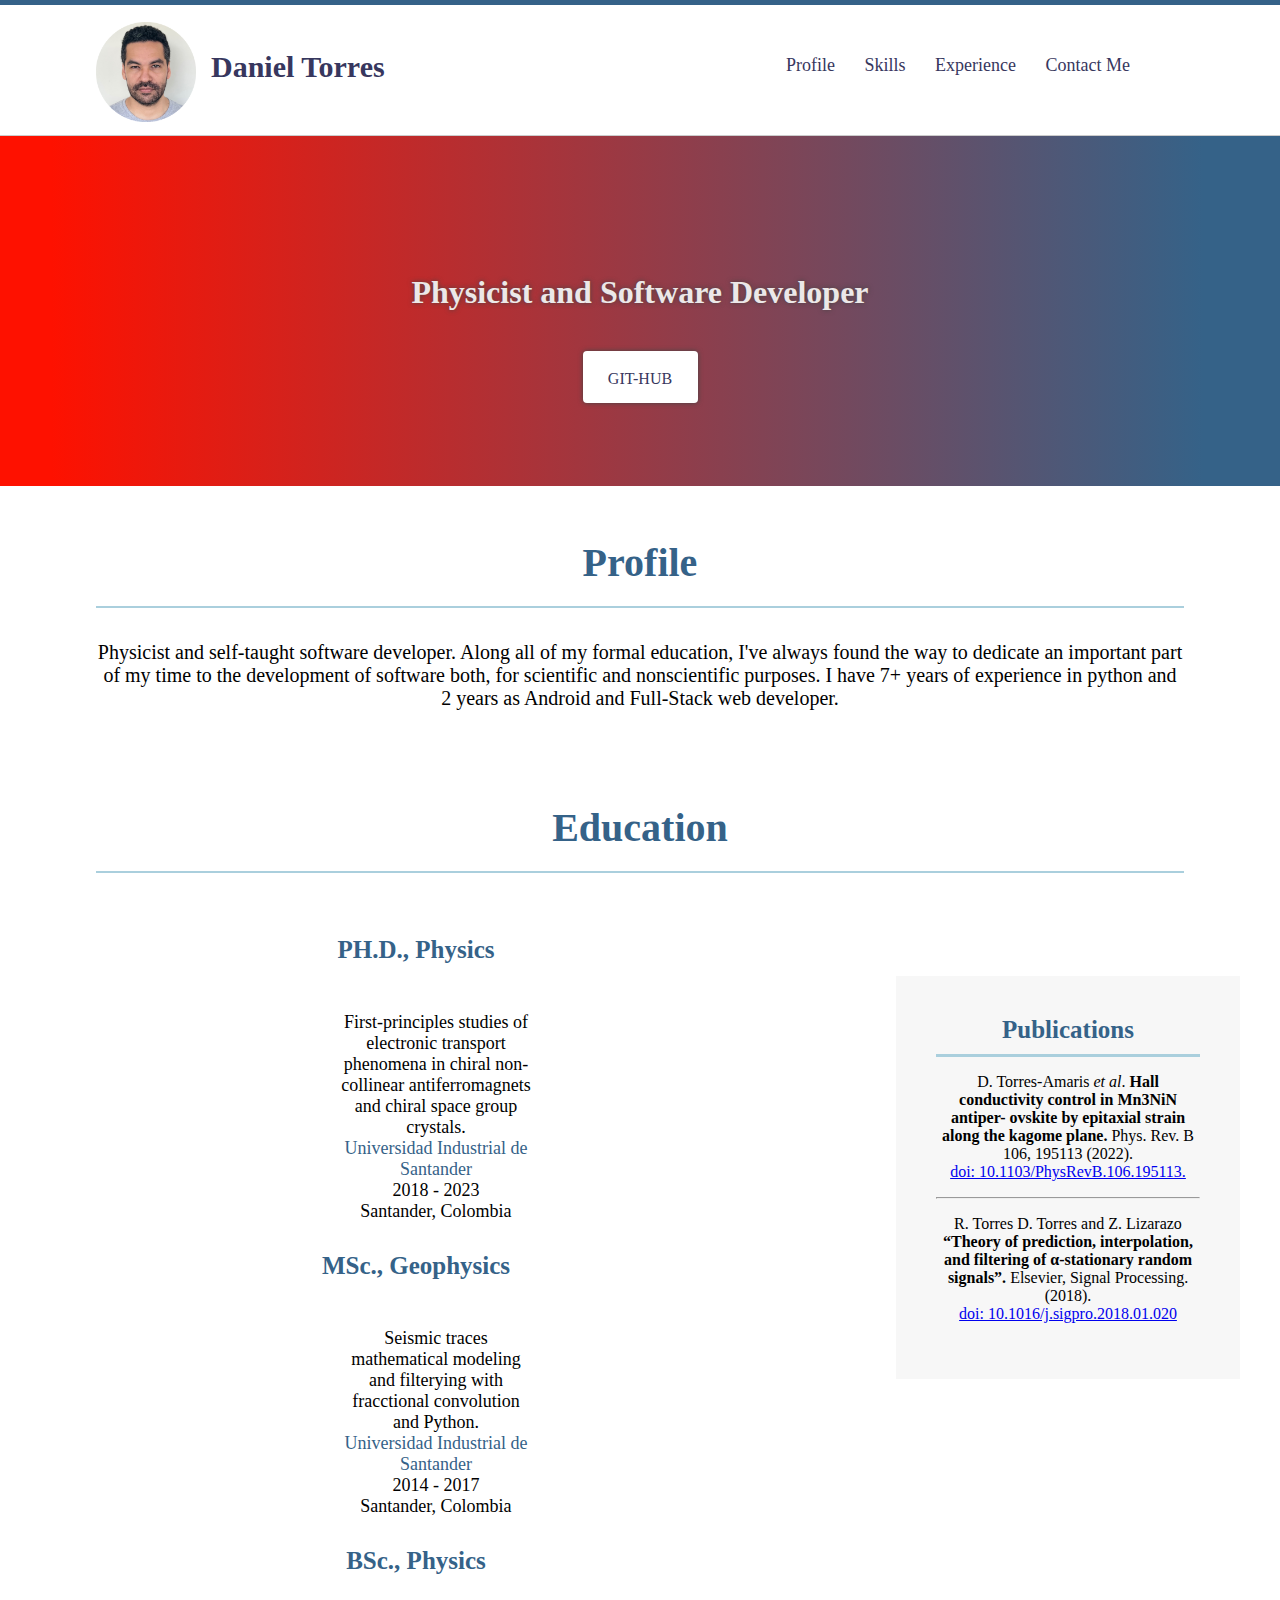
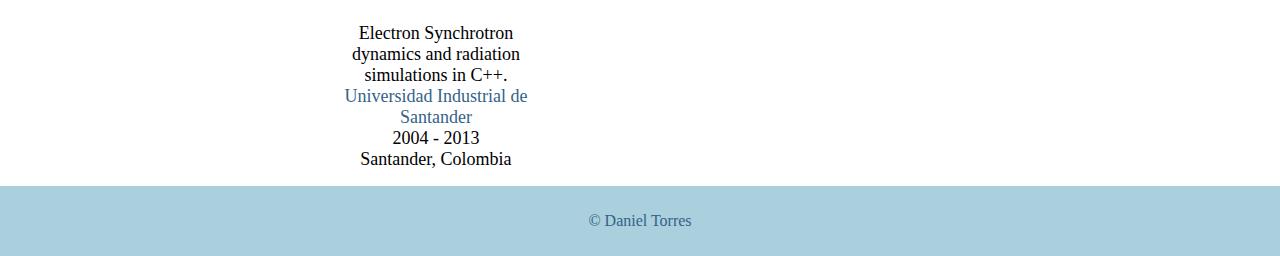
<file: index.html>
<!DOCTYPE html>
<html>
    <head>
        <meta charset="utf-8"/>
        <title>Daniel Torres</title>
        <link rel="stylesheet" type="text/css" href="assets/css/styles.css"/>

    </head>

    <body>
        <header id="header">
            <div class="center">
                <div id="photo">
                    <img src="assets/images/photo2.png" class="cv-photo" alt="Photo"/>
                    <span id="name">
                        <strong>Daniel Torres</strong>
                    </span>
                </div>

                <nav id="menu">
                    <ul>
                        <li>
                            <a href="index.html">Profile</a>
                        </li>
                        <li>
                            <a href="skills.html">Skills</a>
                        </li>
                        <li>
                            <a href="experience.html">Experience</a>
                        </li>
                        <li>
                            <a href="contactMe.html">Contact Me</a>
                        </li>
                    </ul>
                </nav>
                <!--LIMPIAR FLOTADOS-->
                <div class="clearfix"></div>
            </div>    
        </header>

        <div id="slider" class="slider-big">
            <h1>Physicist and Software Developer</h1>
            <a href="https://github.com/noncollinear" class="btn-white">Git-Hub</a>
        </div>

        <div class="center">
            <section id="content">
                <h2 class="subheader">Profile</h2>
                <p id="profile" class="profile">Physicist and self-taught software developer. Along all of my formal education, I've always found the way to dedicate an important part of my time to the development of software both, for scientific and nonscientific purposes. I have 7+ years of experience in python and 2 years as Android and Full-Stack web developer.</p>
            </section>
        </div>

        <div class="clearfix"></div>

        <div id="articles">
           
            <article class="article-item">
                <div class="center">
                    <h2 class="subheader">Education</h2>
                </div>
                <section id="education">
                <div id="nametitle">
                    <h3 class="title">PH.D., Physics</h3>
                    <ul class="li-edu list1">
                        <li>
                            First-principles studies of electronic transport phenomena in chiral non-collinear antiferromagnets and chiral space group crystals.
                        </li>
                        <li><a href="https://uis.edu.co/es/">Universidad Industrial de Santander</a></li> 
                        <li>2018 - 2023 </li>
                        <li>Santander, Colombia</li>
                    </ul>          
                </div>
    
                <div id="nametitle">
                    <h3 class="title">MSc., Geophysics</h3>
                    <ul class="li-edu list2">
                        <li>Seismic traces mathematical modeling and filterying with fracctional convolution and Python.</li>
                        <li><a href="https://uis.edu.co/es/">Universidad Industrial de Santander</a></li> 
                        <li>2014 - 2017 </li>
                        <li>Santander, Colombia</li>
                    </ul>          
                </div>
    
                <div id="nametitle">
                    <h3 class="title">BSc., Physics</h3>
                    <ul class="li-edu list2">
                        <li>Electron Synchrotron dynamics and radiation simulations in C++.</li>
                        <li><a href="https://uis.edu.co/es/">Universidad Industrial de Santander</a></li> 
                        <li>2004 - 2013</li>
                        <li>Santander, Colombia</li>
                    </ul>          
                </div>
            </article>
        </div>  
        </section>  
            

            <aside id="sidebar">
                <div id="nav-blog" class="sidebar-item">
                    <h3>Publications</h3>
                    <p id="cita">D. Torres-Amaris <i>et al</i>.  <strong>Hall conductivity control in Mn3NiN antiper- ovskite by epitaxial strain along the kagome plane.</strong>  Phys. Rev. B 106, 195113 (2022). 
                    <br>
                    <a href="https://doi.org/10.1103/PhysRevB.106.195113">doi: 10.1103/PhysRevB.106.195113.</a></p>

                    <hr>
                  
                    <p id="cita">R. Torres D. Torres and Z. Lizarazo <strong>“Theory of prediction, interpolation, and filtering of α-stationary random signals”.</strong> Elsevier, Signal Processing. (2018).
                    <br>
                    <a href="https://doi.org/10.1016/j.sigpro.2018.01.020">doi: 10.1016/j.sigpro.2018.01.020</a></p> 

                </div>
            </aside>

            

            <div class="clearfix"></div>
        </div>

        <footer id="footer">
            <divc class="center">
                <p>
                    &copy; Daniel Torres
                </p>
            </divc>
        </footer>

    </body>
</html>
</file>
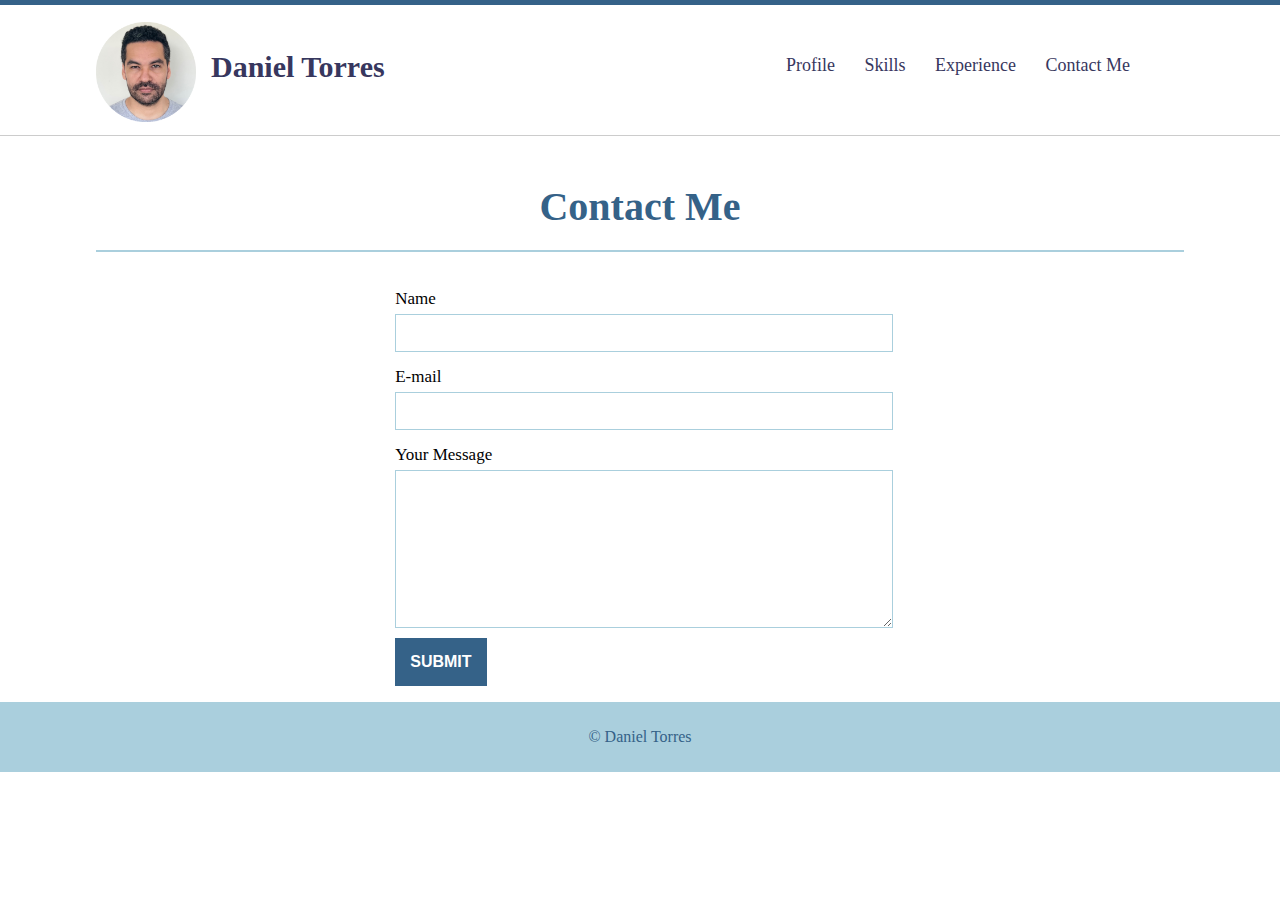
<file: contactMe.html>
<!DOCTYPE html>
<html>
    <head>
        <meta charset="utf-8"/>
        <title>Daniel Torres</title>
        <link rel="stylesheet" type="text/css" href="assets/css/styles.css"/>

    </head>

    <body>
        <header id="header">
            <div class="center">
                <div id="photo">
                    <img src="assets/images/photo2.png" class="cv-photo" alt="Photo"/>
                    <span id="name">
                        <strong>Daniel Torres</strong>
                    </span>
                </div>

                <nav id="menu">
                    <ul>
                        <li>
                            <a href="index.html">Profile</a>
                        </li>
                        <li>
                            <a href="skills.html">Skills</a>
                        </li>
                        <li>
                            <a href="experience.html">Experience</a>
                        </li>
                        <li>
                            <a href="contactMe.html">Contact Me</a>
                        </li>
                    </ul>
                </nav>
                <!--LIMPIAR FLOTADOS-->
                <div class="clearfix"></div>
            </div>    
        </header>

        <div class="center">
            <section id="content">
                <h1 class="subheader">Contact Me</h1>

                <form class="mid-form">
                    <div class="form-group">
                        <label for="name">Name</label>
                        <input type="text" name="name"/>
                    </div>

                    <div class="form-group">
                        <label for="email">E-mail</label>
                        <input type="text" name="email"/>
                    </div>

                    <div class="form-group">
                        <label for="message">Your Message</label>
                        <textarea name="message"></textarea>
                    </div>

                    <div class="clearfix"></div>

                    <input type="submit" value="submit" class="btn btn-success"/>
                </form>

            </section>

           <!--
            <aside id="sidebar">
                <div id="nav-blog" class="sidebar-item">
                    <h3>Contact me</h3>
                    <ul class="icon">
                        <li>
                            <span><img src="assets/images/mundo.png" alt="Photo"/> <a href="http://www.lepragmatique.com/" id="datacontact">Lepragmatique.com</a></span> 
                        </li>
                        <li>
                            <span><img src="assets/images/email.png" alt="Photo"/> <p id="datacontact">torresdd@gmail.com</p></span> 
                        </li>

                    </ul>
                </div>
            </aside>
           --> 

            <div class="clearfix"></div>
        </div>

        <footer id="footer">
            <divc class="center">
                <p>
                    &copy; Daniel Torres
                </p>
            </divc>
        </footer>

    </body>
</html>
</file>
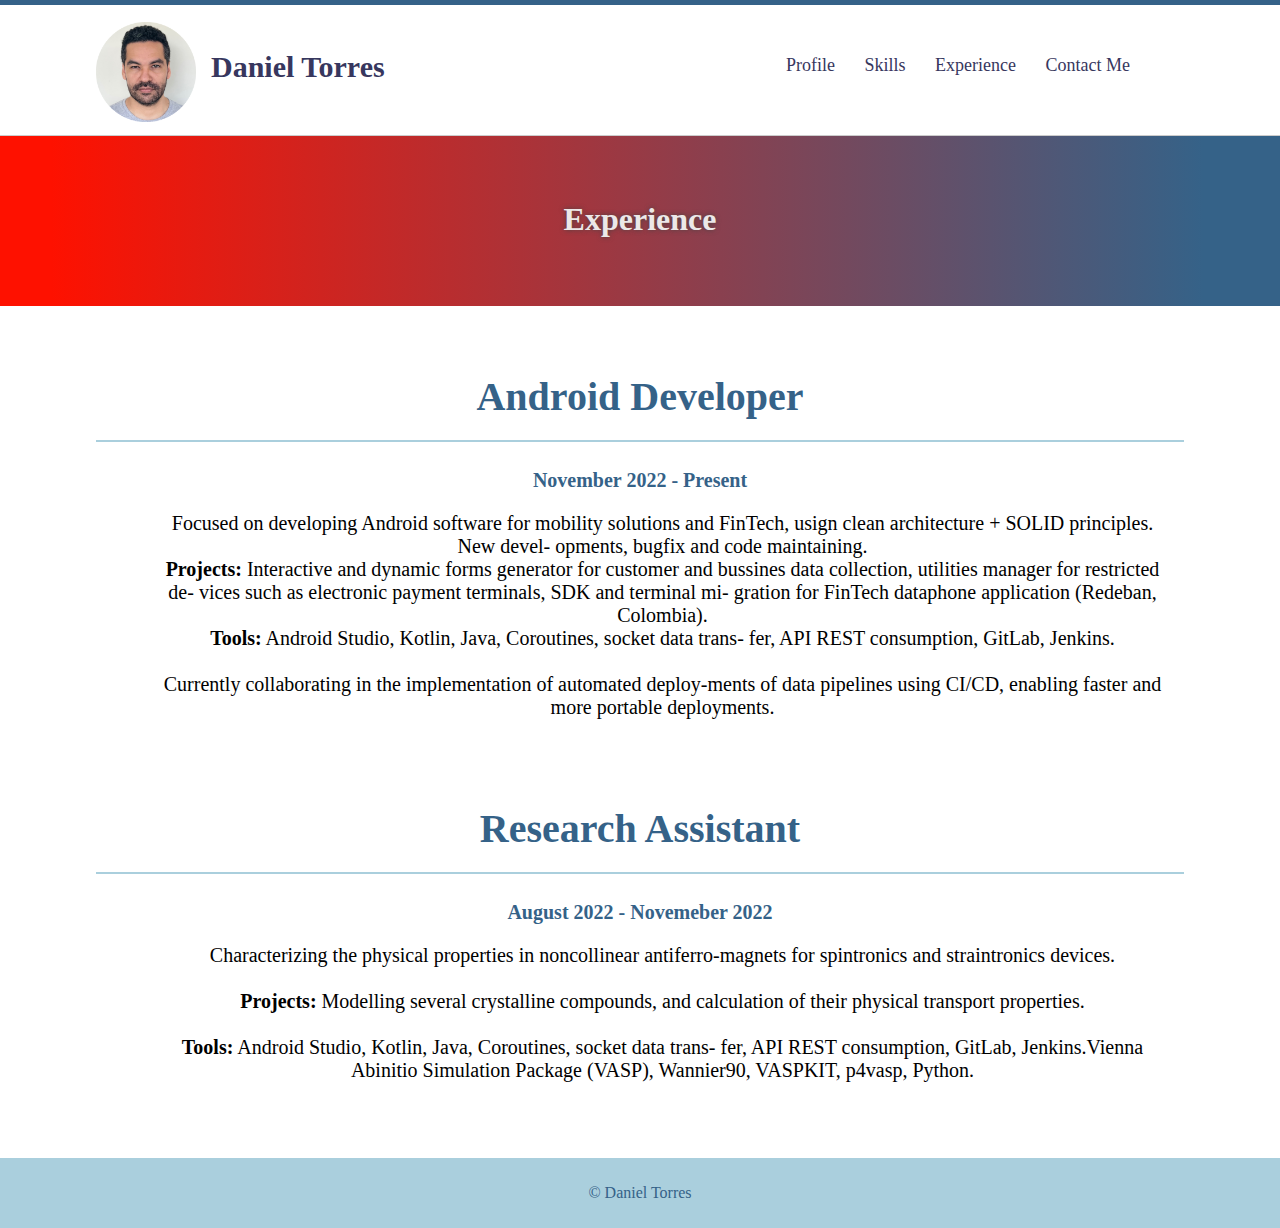
<file: experience.html>
<!DOCTYPE html>
<html>
    <head>
        <meta charset="utf-8"/>
        <title>Daniel Torres</title>
        <link rel="stylesheet" type="text/css" href="assets/css/styles.css"/>

    </head>

    <body>
        <header id="header">
            <div class="center">
                <div id="photo">
                    <img src="assets/images/photo2.png" class="cv-photo" alt="Photo"/>
                    <span id="name">
                        <strong>Daniel Torres</strong>
                    </span>
                </div>

                <nav id="menu">
                    <ul>
                        <li>
                            <a href="index.html">Profile</a>
                        </li>
                        <li>
                            <a href="skills.html">Skills</a>
                        </li>
                        <li>
                            <a href="experience.html">Experience</a>
                        </li>
                        <li>
                            <a href="contactMe.html">Contact Me</a>
                        </li>
                    </ul>
                </nav>
                <!--LIMPIAR FLOTADOS-->
                <div class="clearfix"></div>
            </div>    
        </header>

        <div id="slider" class="slider-small">
            <h1>Experience</h1>
        </div> 
        
        <div class="center">
            <section id="content">
                <!--LISTADO DE ARTICULOS-->
                <div id="articles">
                    <article class="article-item" id="article-template">
                        <h1 class="subheader">Android Developer</h1>
                        <span class="date">
                           <strong>November 2022 - Present</strong> 
                        </span>

                        <ul class="experience-li">
                            <li>
                            Focused on developing Android software for mobility solutions and FinTech, usign clean architecture + SOLID principles. New devel- opments, bugfix and code maintaining.
                            </li>
                            <li>
                            <strong>Projects:</strong> Interactive and dynamic forms generator for customer and bussines data collection, utilities manager for restricted de- vices such as electronic payment terminals, SDK and terminal mi- gration for FinTech dataphone application (Redeban, Colombia).
                            </li>
                            <li>
                            <strong>Tools:</strong> Android Studio, Kotlin, Java, Coroutines, socket data trans- fer, API REST consumption, GitLab, Jenkins.
                            </li>
                            <li>
                           Currently collaborating in the implementation of automated deploy-ments of data pipelines using CI/CD, enabling faster and more portable deployments.
                            </li>
                        </ul>

                        <article class="article-item" id="article-template">
                            <h1 class="subheader">Research Assistant</h1>
                            <span class="date">
                               <strong>August 2022 - Novemeber 2022</strong> 
                            </span>
    
                            <ul class="experience-li">
                                <li>
                                Characterizing the physical properties in noncollinear antiferro-magnets for spintronics and straintronics devices.
                                </li>
                                <li>
                                <strong>Projects:</strong> Modelling several crystalline compounds, and calculation of their physical transport properties.
                                </li>
                                <li>
                                <strong>Tools:</strong> Android Studio, Kotlin, Java, Coroutines, socket data trans- fer, API REST consumption, GitLab, Jenkins.Vienna Abinitio Simulation Package (VASP), Wannier90, VASPKIT, p4vasp, Python.
                                </li>
                            </ul>
                            
    

                        <div class="clearfix"></div>

                    </article>

                    <!--Añadir articulos via JS-->
                </div>
               
            </section>

            <div class="clearfix"></div>
        </div>

        <footer id="footer">
            <divc class="center">
                <p>
                    &copy; Daniel Torres
                </p>
            </divc>
        </footer>

    </body>
</html>
</file>
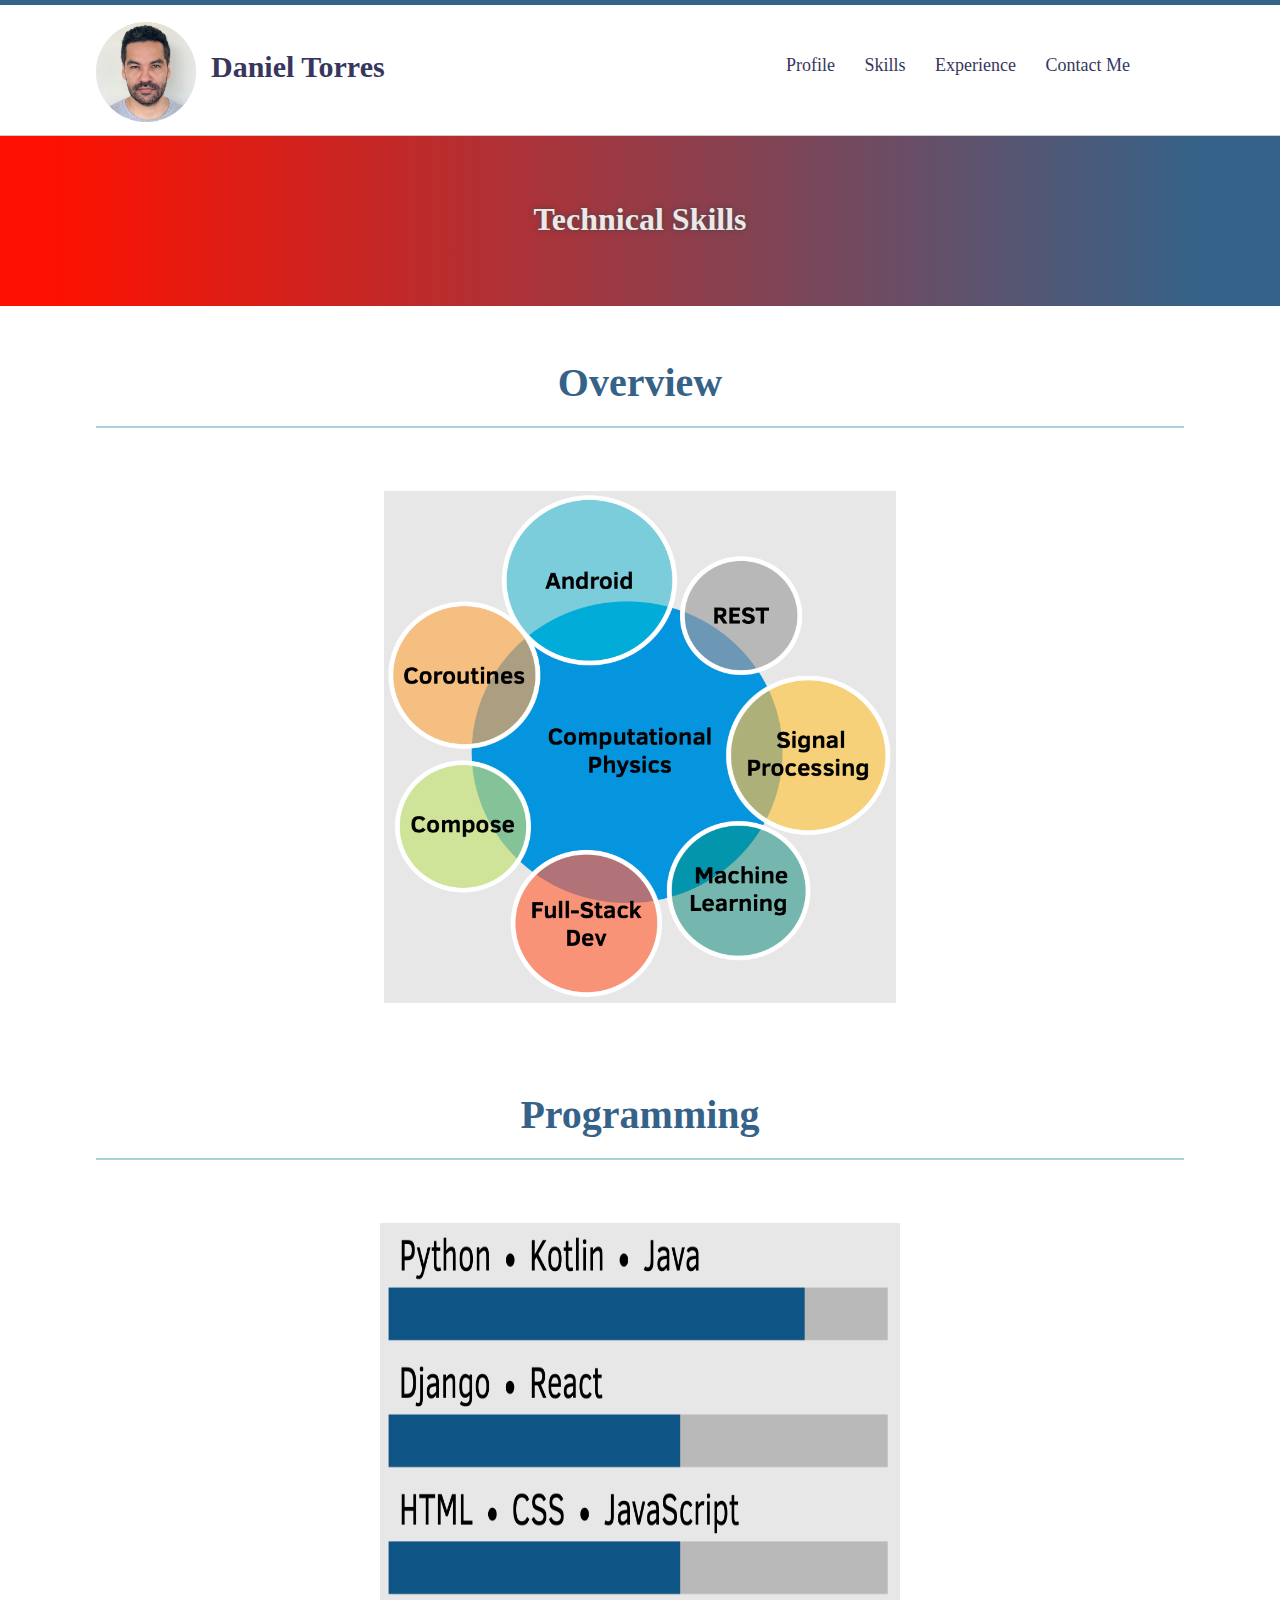
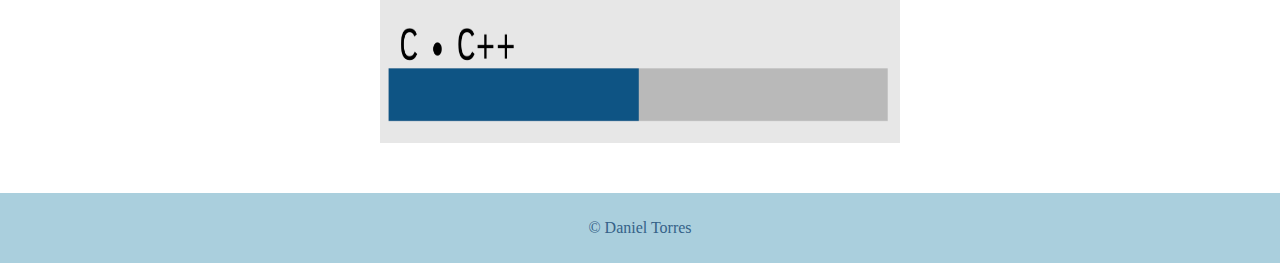
<file: skills.html>
<!DOCTYPE html>
<html>
    <head>
        <meta charset="utf-8"/>
        <title>Daniel Torres</title>
        <link rel="stylesheet" type="text/css" href="assets/css/styles.css"/>

    </head>

    <body>
        <header id="header">
            <div class="center">
                <div id="photo">
                    <img src="assets/images/photo2.png" class="cv-photo" alt="Photo"/>
                    <span id="name">
                        <strong>Daniel Torres</strong>
                    </span>
                </div>

                <nav id="menu">
                    <ul>
                        <li>
                            <a href="index.html">Profile</a>
                        </li>
                        <li>
                            <a href="skills.html">Skills</a>
                        </li>
                        <li>
                            <a href="experience.html">Experience</a>
                        </li>
                        <li>
                            <a href="contactMe.html">Contact Me</a>
                        </li>
                    </ul>
                </nav>
                <!--LIMPIAR FLOTADOS-->
                <div class="clearfix"></div>
            </div>    
        </header>

        <div id="slider" class="slider-small">
            <h1>Technical Skills</h1>
        </div> 
        
        <div class="center">
            <h2 class="subheader">Overview</h2>
        </div>
        <div class="image-wrap">
            <img src="assets/images/skills.png" alt="photo"/>
        </div>

        <div class="center">
            <h2 class="subheader">Programming</h2>
        </div>
        <div class="image-barra">
            <img src="assets/images/programming.png" alt="photo"/>
        </div>



        <footer id="footer">
            <divc class="center">
                <p>
                    &copy; Daniel Torres
                </p>
            </divc>
        </footer>
        
    </body>
</html>
</file>
<file: assets/css/styles.css>
body{
    text-align: center;    
    margin: 0px;
    padding: 0px;
    font-family: Cambria, Cochin, Georgia, Times, 'Times New Roman', serif;
    -webkit-font-smoothing: antialiased;
    -moz-font-smoothing: antialiased;
    -moz-osx-font-smoothing: antialiased;

}

#header{
    height: 130px;
    width: 100%;
    background: white;
    border-bottom: 1px solid #ccc;
    border-top: 5px solid #356288;
}

.center{
    width: 75%;
    margin: 0px auto;
}

.clearfix{
    clear: both;
    float: none;
}

#photo{
    width: 30%;
    font-size: 30px;
    float: left;
    margin-top: 35px;
}

#photo img{
    display: block;
    float: left;
    height: 100px;
    margin-top: -18px;
    margin-right: 5px;
}

#name{
    display: block;
    margin: 10px;
    float: left;
    color: #37375e;
}

#menu{
    width: 70%;
    float: right;
    font-size: 18px;
}

#menu ul{
    line-height: 85px;
    width: 60%;
    float: right;
}

#menu ul li{
    display: inline-block;
    list-style: none;
    height: 46px;
    margin-left: 15px;
    margin-right: 10px;
}

#menu ul a{
    text-decoration: none;
    color: #37375e;
    transition: 300ms all;
}

#menu ul a:hover{
    color: #356288;
  
}

#slider {
    width: 100%;
    height: 350px;
    /*line-height: 320px;*/
    color: rgb(236, 232, 232);
    text-shadow: 0px 0px 5px #444;
    background: rgb(254,17,0);
    background: linear-gradient(90deg, rgba(254,17,0,1) 4%, rgba(53,98,136,1) 94%);
}

#slider h1 {
    margin-top: 0px;
    padding: 0px;
    padding-top: 138px;
    text-align: center;
}

.btn-white {
    display: block;
    background: white;
    color: #37375e;
    padding: 10px;
    width: 95px;
    height: 32px;
    margin: 0px auto;
    font-size: 16px;
    text-transform: uppercase;
    text-shadow: none;
    text-decoration: none;
    line-height: 35px;
    box-shadow: 0px 0px 5px #444;
    margin-top: 40px;
    border-radius: 4px;
    transition: 300ms all;
}

.btn-white:hover {
    background: #aacfdd;
    color: white;
}

#slider.slider-small{
    height: 170px;
}

#slider.slider-small h1{
    margin-top: 0px;
    padding: 0px;
    padding-top: 65px;
}

#content{
    width: 100%;
    float: left;
    min-height: 150px;
    margin-right: 20px;
    font-size: 20px;
}

#education{
    width: 65%;
    float: left;
    min-height: 150px;
    margin-right: 20px;
    font-size: 20px;
}


#profile p{
    display: block;
    width: 100%;
    padding: 0px;
    margin: 0px;
    margin-bottom: 7px;
}

.btn{
    display: block;
    background: #37375e;
    color: white;
    padding: 15px;
    font-weight: bold;
    text-transform: uppercase;
    font-size: 16px;
    text-decoration: none;
    max-width: 120px;
    transition: 300ms all;
    border: none;
    cursor: pointer;
}

.btn-success{
    background: #356288;
}

.btn-success:hover{
    background: #37375e;
}

.mid-form{
    width: 45%;
    margin: 0px auto;
}

.mid-form label{
    display: block;
    float: left;
    text-align: left;
    margin-top: 10px;
    margin-bottom: 5px;
    font-size: 17px;
}

input[type='text'],
textarea{
    width: 100%;
    min-height: 30px;
    border: 1px solid #aacfdd;
    padding: 3px;
    margin-bottom: 5px;
    transition: 300ms all;
}

input[type='text']:focus,
textarea:focus{
    box-shadow: 0px 0px 5px #aacfdd inset;
}

textarea{
    width: 100%;
    height: 150px;
    min-width: 100%;
    max-width: 100%;
    min-height: 150px;
    max-height: 300px;
}

#footer{
    background: #aacfdd;
    width: 100%;
    height: 70px;
    line-height: 70px;
    color: #356288;
}

.subheader{
     font-size: 40px;
     border-bottom: 2px solid #aacfdd;
     color: #356288;
     padding: 20px;
}

.title{
    font-size: 25px;
    color: #356288;
    padding: 5px;
}

.li-edu{
    display: inline-block;
    list-style: none;
    padding: auto;
    height: 60px;
}

.li-edu a{
    text-decoration: none;
    color: #356288;
    transition: 300ms all;
}

.list1{
    align-items: center;
    font-size: large;
    height: 60px;
    margin-left: 300px;
    margin-right: 300px;
}

.list2{
    align-items: center;
    font-size: large;
    height: 60px;
    margin-left: 300px;
    margin-right: 300px;
}


#nametitle{
    display: block;
    float: left;
}

.article-item{
    display: block;
    width: 100%;
    padding-bottom: 20px;
    padding-top: 20px;
    text-align: center;
}

.article-item .date{
    display: block;
    width: 100%;
    color: #356288;
}

.image-wrap img{
    display: inline;
    width: 512px;
    height: 512px;
    margin-top: 30px;
    margin-bottom: 30px;
}

.image-barra img{
    display: inline;
    width: 520px;
    height: 520px;
    margin-top: 30px;
    margin-bottom: 30px;
}

.experience-li li{
    display: inline-block;
    list-style: none;
    height: 46px;
    margin-left: 15px;
    margin-right: 10px;
}

.experience-li ul{
    line-height: 85px;
    width: 60%;
    float: right;
}


#sidebar{
    width: 30%;
    float: right;
}

.sidebar-item{
    background: #f7f7f7;
    padding: 40px;
    margin-top: 50px;
    margin-right: 40px;
}

.sidebar-item h3{
    color: #356288;
    font-size: 25px;
    margin: 0px;
    padding-bottom: 10px;
    margin-bottom: 10px;
    border-bottom: 3px solid #aacfdd;
}

.sidebar-item p{
    text-align: center;
}

.sidebar-item .btn{
    margin: 0px auto;
    margin-top: 7px;
}

.btn-success{
    background: #356288;
}

.btn-success:hover{
    background: #aacfdd;
}

.icon img{
    display: inline;
    width: 25px;
    height: 25px;
    float: left;
    text-align: center;
}

.icon li{
    list-style: none;
    text-align: right;
}


#datacontact{
    text-align: right;
}




/*RESPONSIVE*/

@media (max-width: 1382px){
    .center{
        width: 85%;
    }
}

@media (max-width: 1215px){
    .center{
        width: 95%;
    }

    #menu ul{
        width: auto;
    }
}

@media (max-width: 500){
    #logo{
        float: none;
        width: 240px;
        margin: 0px auto;
        margin-top: 20px;
    }

    #menu, 
    #menu ul{
        clear: both;
        float: none;
        width: 100%;
        margin: 0px;
        padding: 0px;
        line-height: 43px;
    }

    #content{
        float: none;
        width: 100%;
    }

    #sidebar{
        float: none;
        width: 60%;
        margin: 0px auto;
        margin-bottom: 50px;
    }
}
</file>
